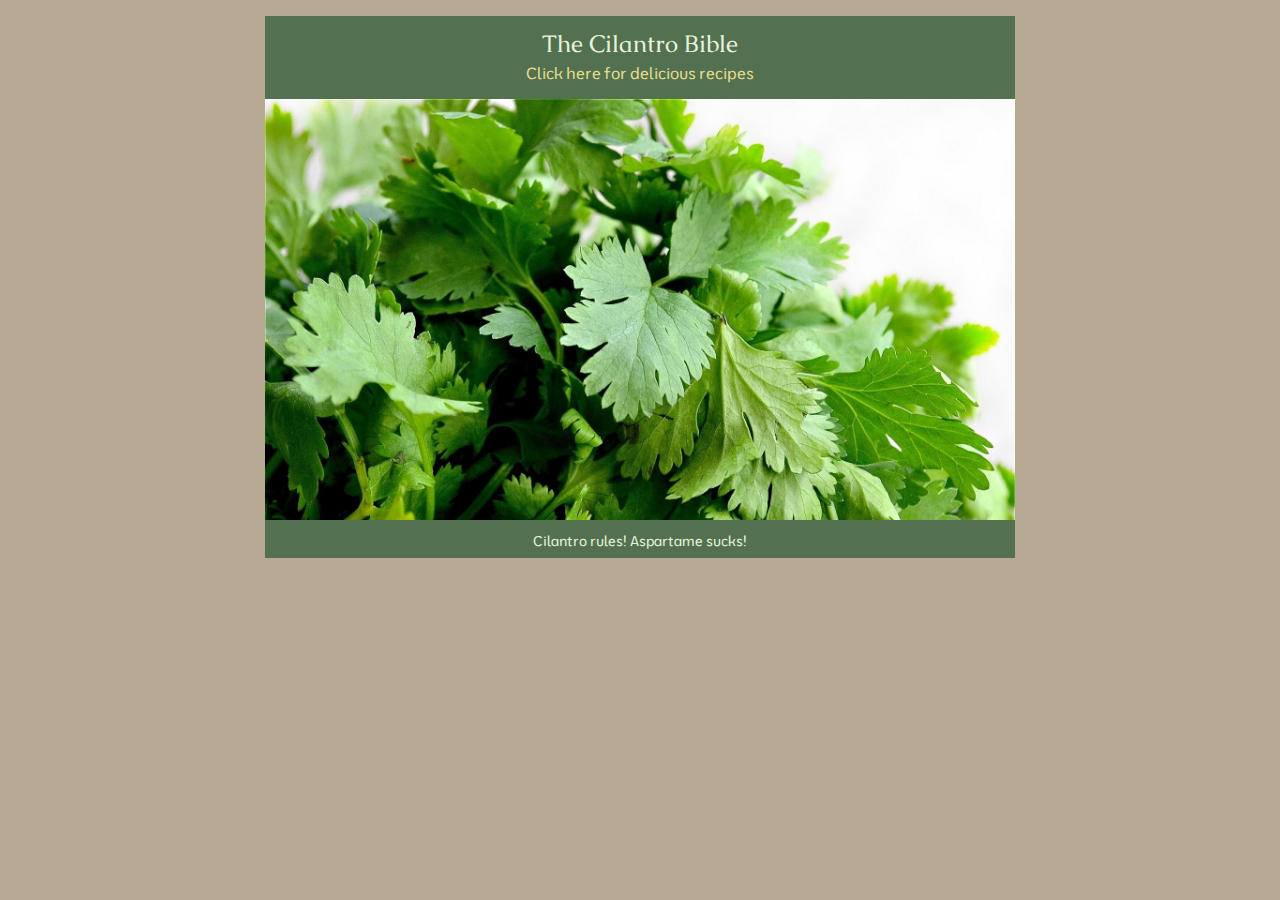
<file: index.html>
<!DOCTYPE html>
<html lang = "en">
	<head>
		<meta charset="UTF-8">
		<link rel="stylesheet" href="style.css">
		<title>The Cilantro Bible</title>
	</head>

	<body>
		<div class="container">
			<div class="header">
				<div class="logo-text">The Cilantro Bible</div>
				<div class="navigation">
					<a href="recipes.html">Click here for delicious recipes</a>
				</div>
			</div>
			<img src="./images/cilantro.jpg" width="750">
			<div class="footer">
				<div class="bottom-text">Cilantro rules! Aspartame sucks!</div>
			</div>
		</div>
	</body>
</html>
</file>
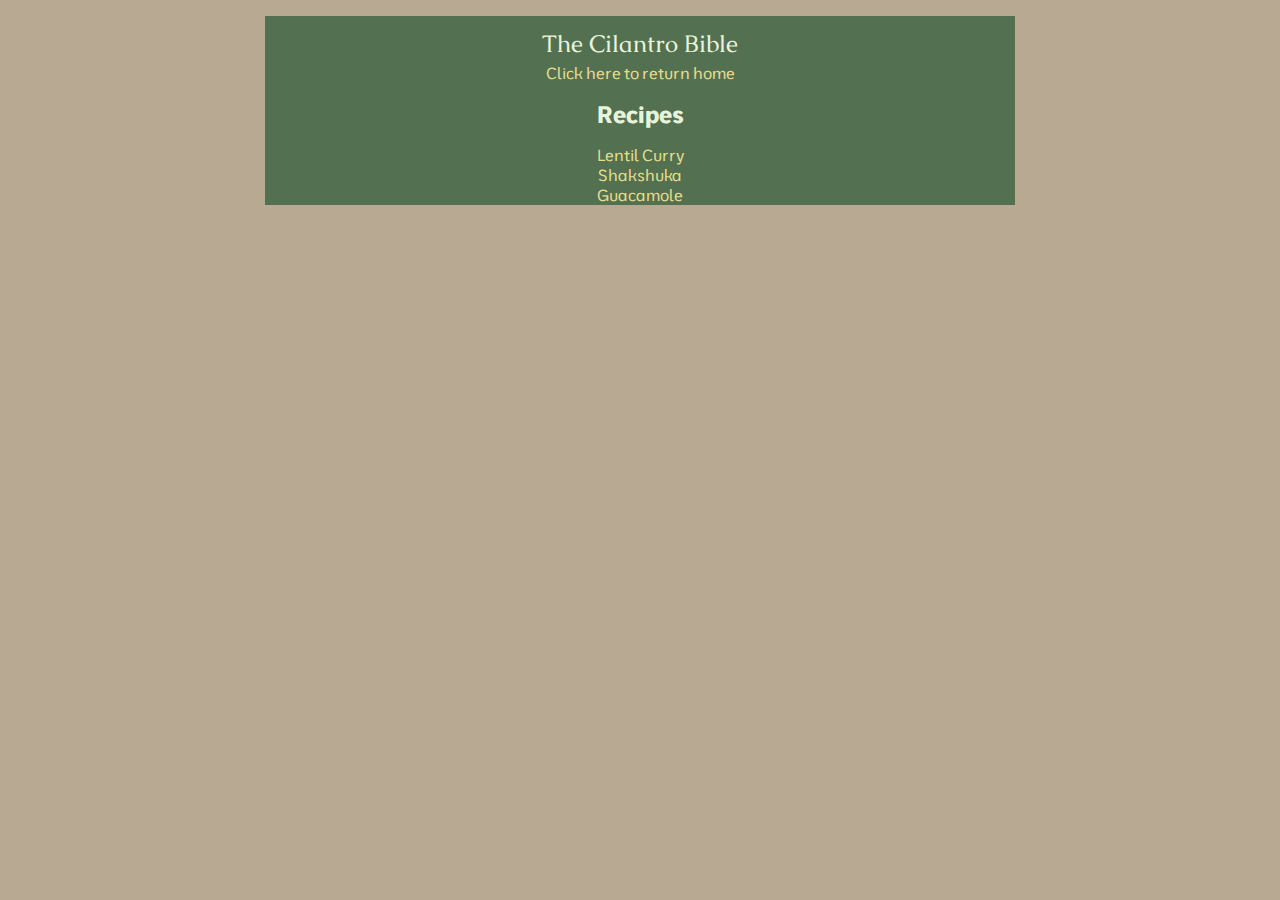
<file: recipes.html>
<!DOCTYPE html>
<html lang = "en">
	<head>
		<meta charset="UTF-8">
		<link rel="stylesheet" href="style.css">
		<title>The Cilantro Bible</title>
	</head>

    <body>
        <div class="container">
			<div class="header">
				<div class="logo-text">The Cilantro Bible</div>
				<div class="navigation">
					<a href="index.html">Click here to return home</a>
				</div>
			</div>
        <div class="recipe-title">Recipes</div>
        <ul>
            <li><a href="recipes/curry.html">Lentil Curry</a></li>
            <li><a href="recipes/shakshuka.html">Shakshuka</a></li>
            <li><a href="recipes/guacamole.html">Guacamole</a></li>
        </ul>
        </div>
    </body>
</html>
</file>
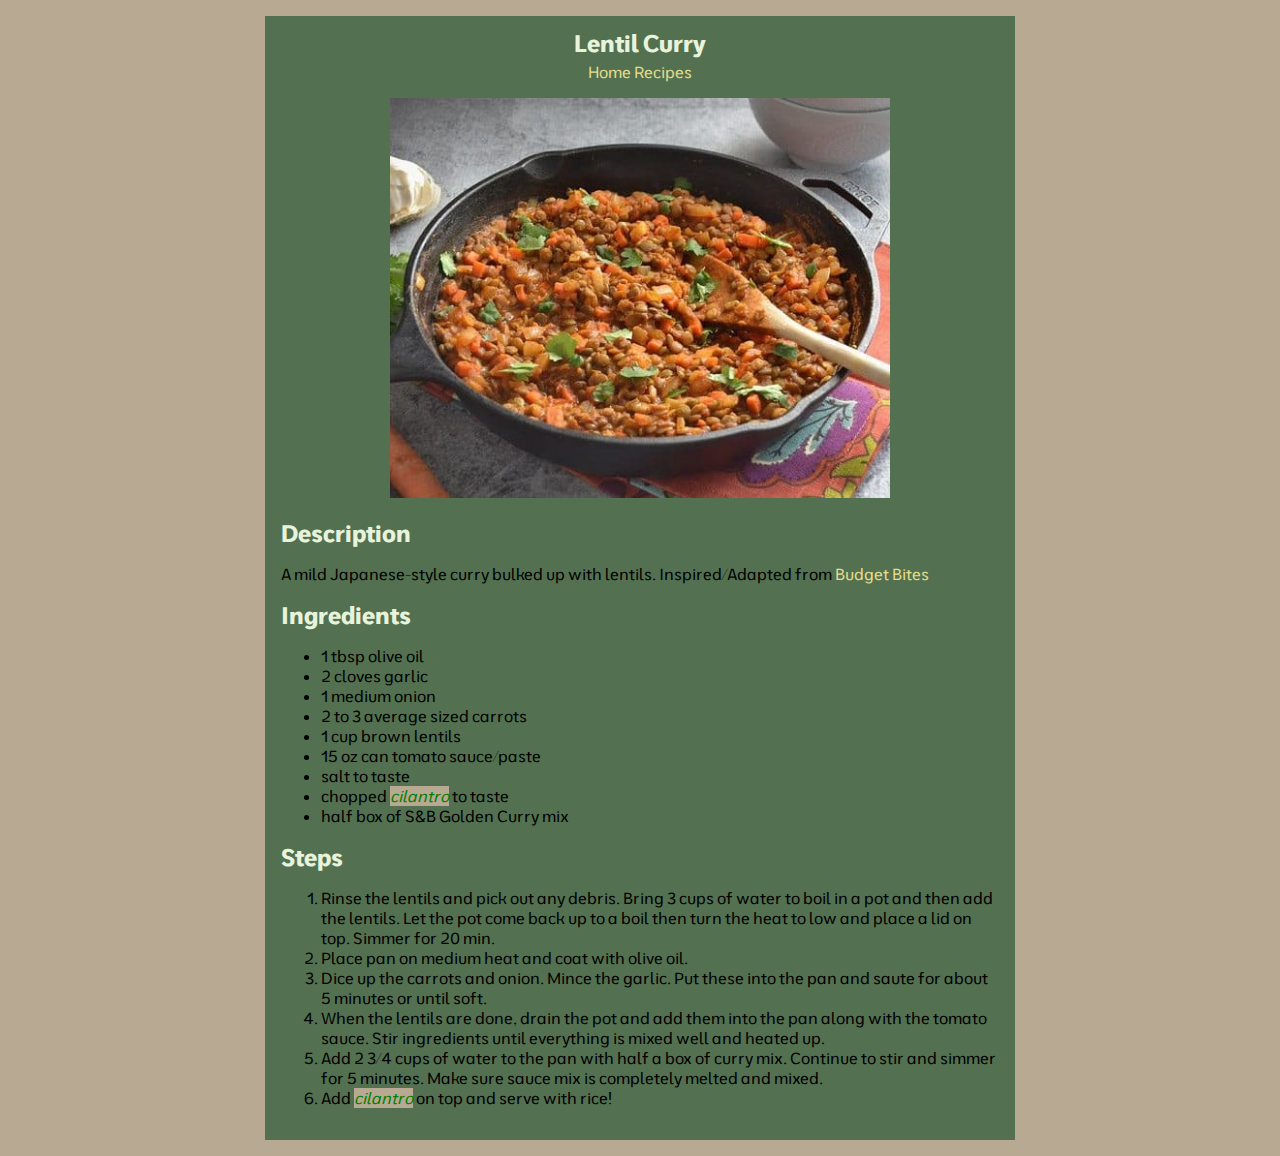
<file: recipes/curry.html>
<!DOCTYPE html>
<html lang = "en">
	<head>
		<meta charset="UTF-8">
		<link rel="stylesheet" href="../style.css">
		<title>Lentil Curry - The Cilantro Bible</title>
	</head>

	<body>
		<div class="container">
			<div class="header">
				<div class="recipe-title">Lentil Curry</div>
				<div class="navigation">
					<a href="../index.html">Home</a>
					<a href="../recipes.html">Recipes</a>
				</div>
			</div>
			<img src="../images/lentilcurry-final.jpg" width="500">
			<div class="recipe-text">
				<div class="recipe-title">Description</div>
				<p>A mild Japanese-style curry bulked up with lentils. Inspired/Adapted from <a href="https://www.budgetbytes.com/curried-lentils/" target="_blank" rel="noopener noreferrer">Budget Bites</a></p>
				<div class="recipe-title">Ingredients</div>
				<ul>
					<li>1 tbsp olive oil</li>
					<li>2 cloves garlic</li>
					<li>1 medium onion</li>
					<li>2 to 3 average sized carrots</li>
					<li>1 cup brown lentils</li>
					<li>15 oz can tomato sauce/paste</li>
					<li>salt to taste</li>
					<li>chopped <span>cilantro</span> to taste</li>
					<li>half box of S&B Golden Curry mix</li>
				</ul>
				<div class="recipe-title">Steps</div>
				<ol>
					<li>Rinse the lentils and pick out any debris. Bring 3 cups of water to boil in a pot and then add the lentils. Let the pot come back up to a boil then turn the heat to low and place a lid on top. Simmer for 20 min.</li>
					<li>Place pan on medium heat and coat with olive oil.</li>
					<li>Dice up the carrots and onion. Mince the garlic. Put these into the pan and saute for about 5 minutes or until soft.</li>
					<li>When the lentils are done, drain the pot and add them into the pan along with the tomato sauce. Stir ingredients until everything is mixed well and heated up.</li>
					<li>Add 2 3/4 cups of water to the pan with half a box of curry mix. Continue to stir and simmer for 5 minutes. Make sure sauce mix is completely melted and mixed.</li>
					<li>Add <span>cilantro</span> on top and serve with rice!</li>
				</ol>
			</div>
		</div>
	</body>
</html>
</file>
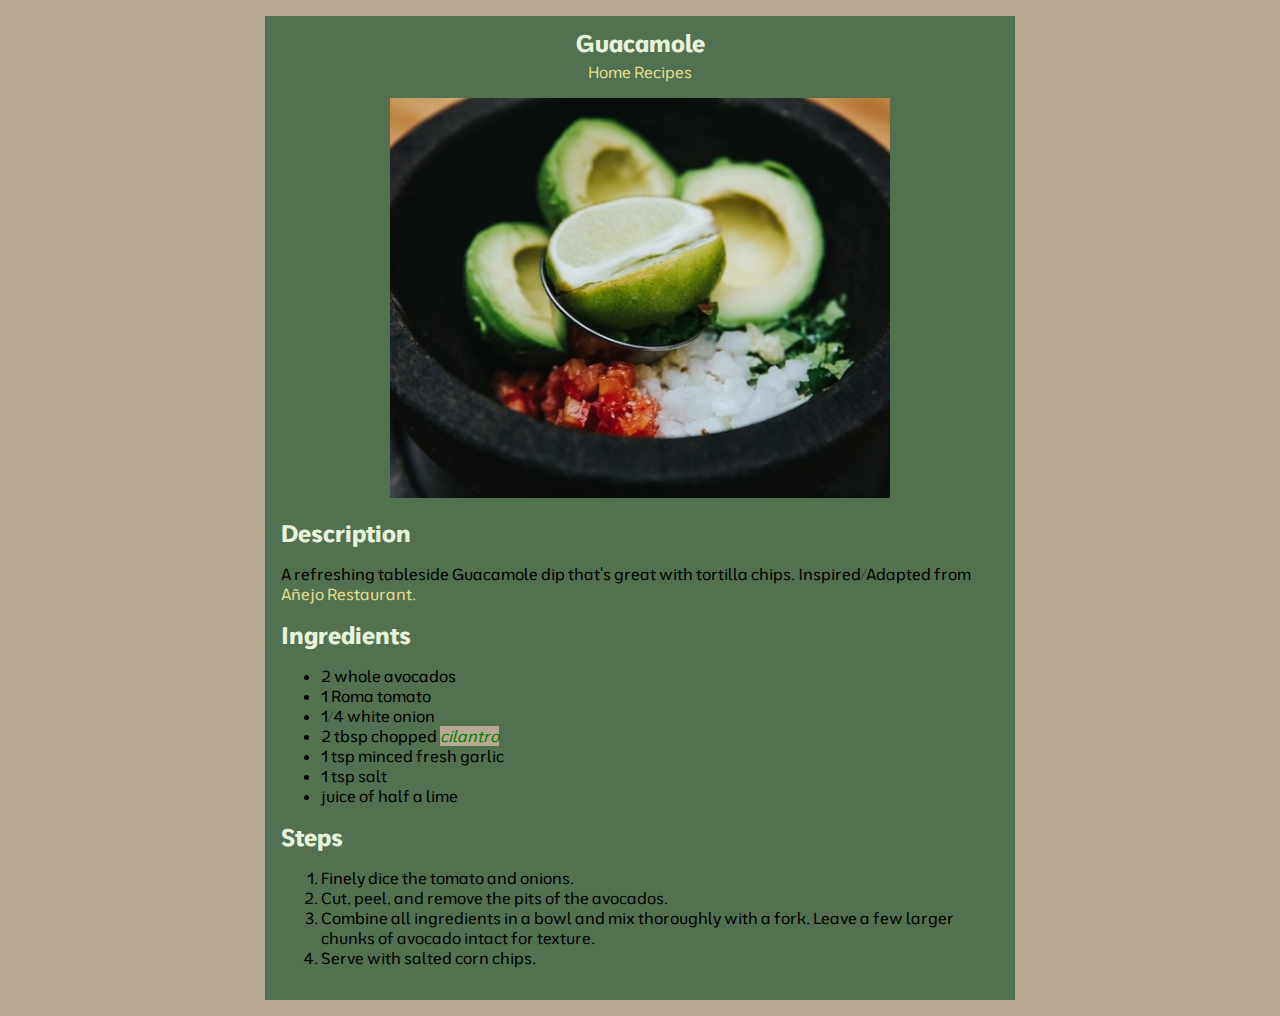
<file: recipes/guacamole.html>
<!DOCTYPE html>
<html lang = "en">
	<head>
		<meta charset="UTF-8">
		<link rel="stylesheet" href="../style.css">
		<title>Guacamole - The Cilantro Bible</title>
	</head>

	<body>
		<div class="container">
			<div class="header">
				<div class="recipe-title">Guacamole</div>
				<div class="navigation">
					<a href="../index.html">Home</a>
					<a href="../recipes.html">Recipes</a>
				</div>
			</div>
			<img src="../images/guacamole-final.jpg" width="500">
			<div class="recipe-text">
				<div class="recipe-title">Description</div>
				<p>A refreshing tableside Guacamole dip that's great with tortilla chips. Inspired/Adapted from <a href="https://calgaryguardian.com/anejo-mexican-restaurant-guacamole-recipe/" target="_blank" rel="noopener noreferrer">Añejo Restaurant.</a></p>
				<div class="recipe-title">Ingredients</div>
				<ul>
					<li>2 whole avocados</li>
					<li>1 Roma tomato</li>
					<li>1/4 white onion</li>
					<li>2 tbsp chopped <span>cilantro</span></li>
					<li>1 tsp minced fresh garlic</li>
					<li>1 tsp salt</li>
					<li>juice of half a lime</li>
				</ul>
				<div class="recipe-title">Steps</div>
				<ol>
					<li>Finely dice the tomato and onions.</li>
					<li>Cut, peel, and remove the pits of the avocados.</li>
					<li>Combine all ingredients in a bowl and mix thoroughly with a fork. Leave a few larger chunks of avocado intact for texture.</li>
					<li>Serve with salted corn chips.</li>
				</ol>
			</div>
		</div>
	</body>
</html>
</file>
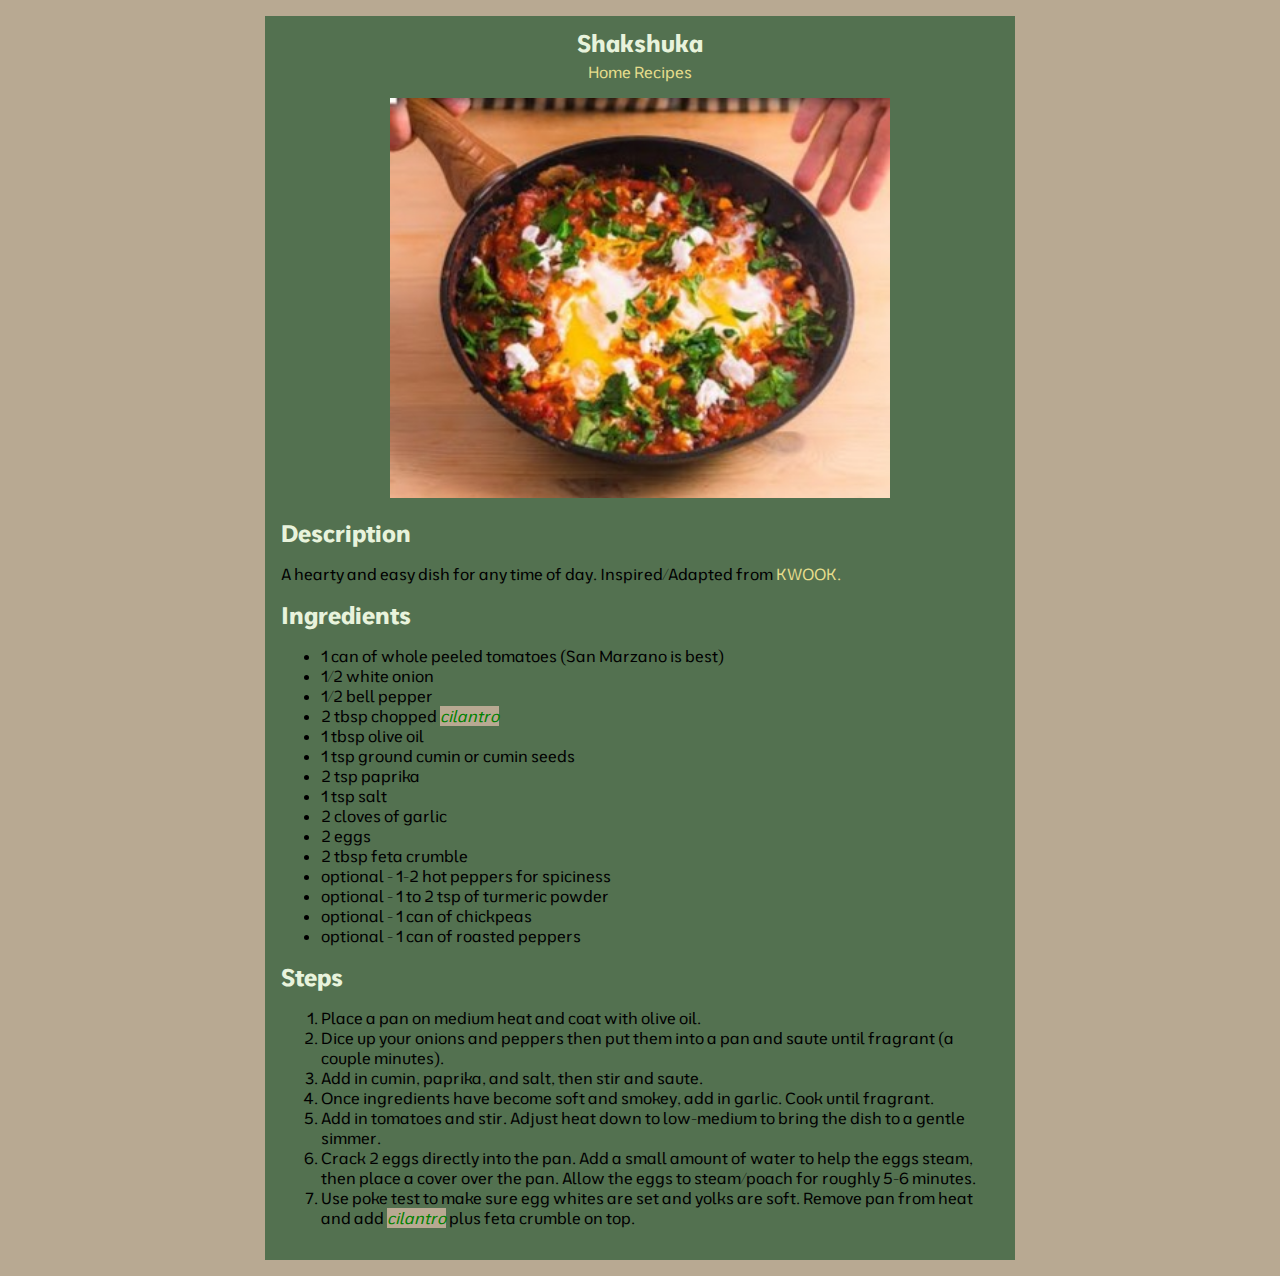
<file: recipes/shakshuka.html>
<!DOCTYPE html>
<html lang = "en">
	<head>
		<meta charset="UTF-8">
		<link rel="stylesheet" href="../style.css">
		<title>Shakshuka - The Cilantro Bible</title>
	</head>

	<body>
		<div class="container">
			<div class="header">
				<div class="recipe-title">Shakshuka</div>
				<div class="navigation">
					<a href="../index.html">Home</a>
					<a href="../recipes.html">Recipes</a>
				</div>
			</div>
			<img src="../images/shakshuka-final.jpg" width="500">
			<div class="recipe-text">
				<div class="recipe-title">Description</div>
				<p>A hearty and easy dish for any time of day. Inspired/Adapted from <a href="https://youtu.be/L76XJqz9PWo?si=dLaL9CQys6FB5Lq7" target="_blank" rel="noopener noreferrer">KWOOK.</a></p>
				<div class="recipe-title">Ingredients</div>
				<ul>
					<li>1 can of whole peeled tomatoes (San Marzano is best)</li>
					<li>1/2 white onion</li>
					<li>1/2 bell pepper</li>
					<li>2 tbsp chopped <span>cilantro</span></li>
					<li>1 tbsp olive oil</li>
					<li>1 tsp ground cumin or cumin seeds</li>
					<li>2 tsp paprika</li>
					<li>1 tsp salt</li>
					<li>2 cloves of garlic</li>
					<li>2 eggs</li>
					<li>2 tbsp feta crumble</li>
					<li>optional - 1-2 hot peppers for spiciness</li>
					<li>optional - 1 to 2 tsp of turmeric powder</li>
					<li>optional - 1 can of chickpeas</li>
					<li>optional - 1 can of roasted peppers</li>
				</ul>
				<div class="recipe-title">Steps</div>
				<ol>
					<li>Place a pan on medium heat and coat with olive oil.</li>
					<li>Dice up your onions and peppers then put them into a pan and saute until fragrant (a couple minutes).</li>
					<li>Add in cumin, paprika, and salt, then stir and saute.</li>
					<li>Once ingredients have become soft and smokey, add in garlic. Cook until fragrant.</li>
					<li>Add in tomatoes and stir. Adjust heat down to low-medium to bring the dish to a gentle simmer.</li>
					<li>Crack 2 eggs directly into the pan. Add a small amount of water to help the eggs steam, then place a cover over the pan. Allow the eggs to steam/poach for roughly 5-6 minutes.</li>
					<li>Use poke test to make sure egg whites are set and yolks are soft. Remove pan from heat and add <span>cilantro</span> plus feta crumble on top.</li>
				</ol>
			</div>
		</div>
	</body>
</html>
</file>
<file: style.css>
/* Import moderustic and caudex fonts */
@import url('https://fonts.googleapis.com/css2?family=Caudex:ital,wght@0,400;0,700;1,400;1,700&family=Moderustic:wght@300..800&display=swap');

body {
    background-color: #b8a992;
    font-family: Moderustic, sans-serif;
    text-align: center;
    width: 750px;
    margin: 1rem auto;
}

.container {
    background-color: #537150;
}

.header {
    padding: 12px;
}

.logo-text {
    color: #e8f3dc;
    font-family: Caudex;
    font-size: 24px;
}

.recipe-title {
    color: #e8f3dc;
    font-size: 24px;
    font-weight: bold;
}

.navigation {
    padding: 4px;
}

.footer {
    padding: 8px;
}

.bottom-text {
    color: #e8f3dc;
    font-size: 14px;
}

.recipe-text {
    text-align: left;
    padding: 1rem;
}

.recipe-text ul {
    list-style-type: disc;
    padding-left: 40px;
}

/* Remove list bullets */
ul {
    list-style-type: none;
    padding: 0px;
}

/* Remove underline decoration for links */
a {
    text-decoration: none;
    color: #e6dd8c;
} 

a:visited {
    color: #e68fac;
}

span {
    color: green;
    font-style: italic;
    background-color: #b8a992;
}
</file>
